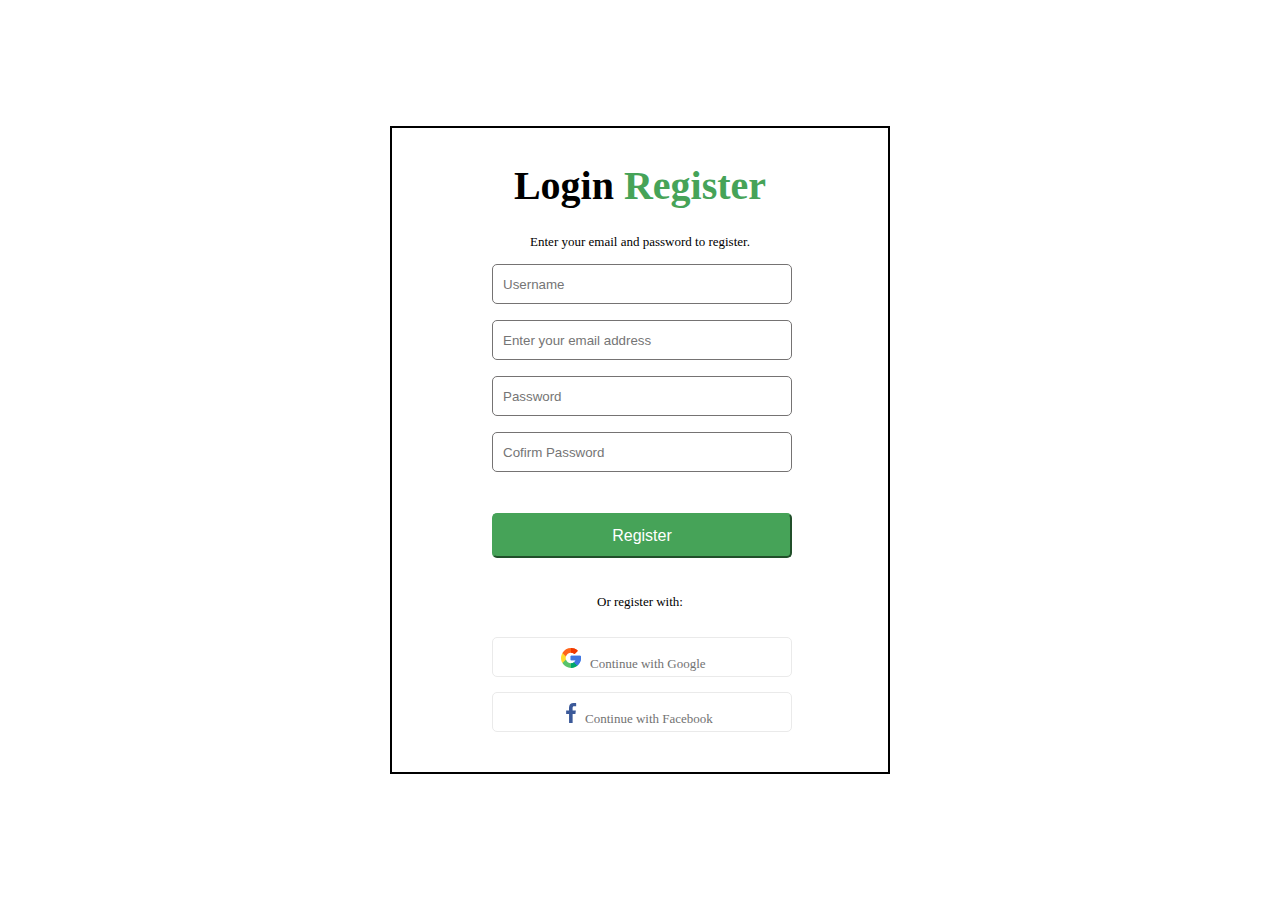
<file: registration.html>
<!DOCTYPE html>
<html lang="en">
<head>
    <meta charset="UTF-8">
    <meta name="viewport" content="width=device-width, initial-scale=1.0">
    <link rel="stylesheet" href="style.css">
    <title>Registration</title>
</head>
<body>
    <div class="wrapper">
        <form action="#" method="get">
    <div class="content_login_register">
         <h1>Login <span>Register</span></h1>
    </div>
        <p>Enter your email and password to register.</p>
         <div class="form_username">
            <input type="text" name="Username" placeholder="Username" required>
        </div>
        <div class="form_email">
            <input type="email" name="Email" placeholder="Enter your email address" required>
        </div>
        <div class="form_password">
            <input type="password" name="Password" placeholder="Password" required>
        </div>
        <div class="form_cofirm_password">
            <input type="password" name="Confirm-Password" placeholder="Cofirm Password" required>
        </div>
        <div class="btn">
            <button type="submit">Register</button>
        </div>
        </form>
    <div class="content_text_link">
        <p>Or register with:</p>
    </div>
    <div class="content_text_link_google">
        <a href="https://www.google.cz/?hl=cs" title="Google" target="_blank"><img src="images/google.svg" alt="images">Continue with Google</a>
    </div>
    <div class="content_text_link_fecebook">
        <a href="https://www.facebook.com/" title="Facebook" target="_blank"><img src="images/facebook.svg" alt="images">Continue with Facebook</a>
    </div>
    </div>
</body>
</html>
</file>
<file: style.css>
*{
    margin: 0;
    padding: 0;
    box-sizing: border-box;
    background: #fff;
}
body{
    display: flex;
    justify-content: center;
    align-items: center;
    min-height: 100vh;
}
.wrapper{
    max-width: 500px;
    margin: auto;
    border: solid 2px;
    border-color: black;
    padding-top: 50px;
    padding-left: 100px;
    padding-right: 100px;
}
.content_login_register{
    font-size: 20px;
    line-height: 80%;
    margin-bottom: 40px;
    text-align: center;
}
.content_login_register h1 span{
    color:  #46a358;
}
p{
    font-size: 13px;
    line-height: 123%;
    margin-bottom: 14px;
    text-align: center; 
}
.form_username input{
    border: 1px solid #eaeaea;
    border-radius: 5px;
    width: 300px;
    height: 40px;
    padding-left: 10px;
    margin-bottom: 16px;
    border-color: rgb(117, 115, 115);
}
.form_email input{
    border: 1px solid #eaeaea;
    border-radius: 5px;
    padding-left: 10px;
    width: 300px;
    height: 40px;
    margin-bottom: 16px;
    border-color: rgb(117, 115, 115);
}
.form_password input{
    border: 1px solid #eaeaea;
    border-radius: 5px;
    padding-left: 10px;
    width: 300px;
    height: 40px;
    margin-bottom: 16px;
    border-color: rgb(117, 115, 115);
}
.form_cofirm_password input{
    border: 1px solid #eaeaea;
    border-radius: 5px;
    width: 300px;
    padding-left: 10px;
    height: 40px;
    margin-bottom: 41px;
    border-color: rgb(117, 115, 115);
}
.btn button{
    border-radius: 5px;
    width: 300px;
    height: 45px;
    background: #46a358;
    margin-bottom: 36px;
    color:white;
    font-size: 16px;
    border-color: #46a358;
    font-family: Verdana, Geneva, Tahoma, sans-serif;
}

.content_text_link p{
    text-align: center;
    font-size: 13px;
    margin-bottom: 27px;
}
.content_text_link_google{
    border: 1px solid #eaeaea;
    border-radius: 5px;
    width: 300px;
    height: 40px;
    margin-bottom: 15px;
}
.content_text_link_google a {
    font-size: 13px;
    font-weight: 500;
    text-align: center;
    color: #727272;
    text-align: center;
    margin-bottom: 13px;
    margin-top: 10px;
    margin-left: 68px;
    text-decoration: none;
}
.content_text_link_google a img{
    margin-top: 10px;
    margin-right:9px;
}
.content_text_link_fecebook{
    border: 1px solid #eaeaea;
    border-radius: 5px;
    width: 300px;
    height: 40px;
    margin-bottom: 40px;
}
.content_text_link_fecebook a{
    font-size: 13px;
    font-weight: 500;
    text-align: center;
    color: #727272;
    text-align: center;
    margin-bottom: 13px;
    margin-top: 10px;
    margin-left: 68px;
    margin-right: 68px;
    text-decoration: none;
}
.content_text_link_fecebook img{
    margin-right: 4px;
    margin-top: 10px;
}
</file>
